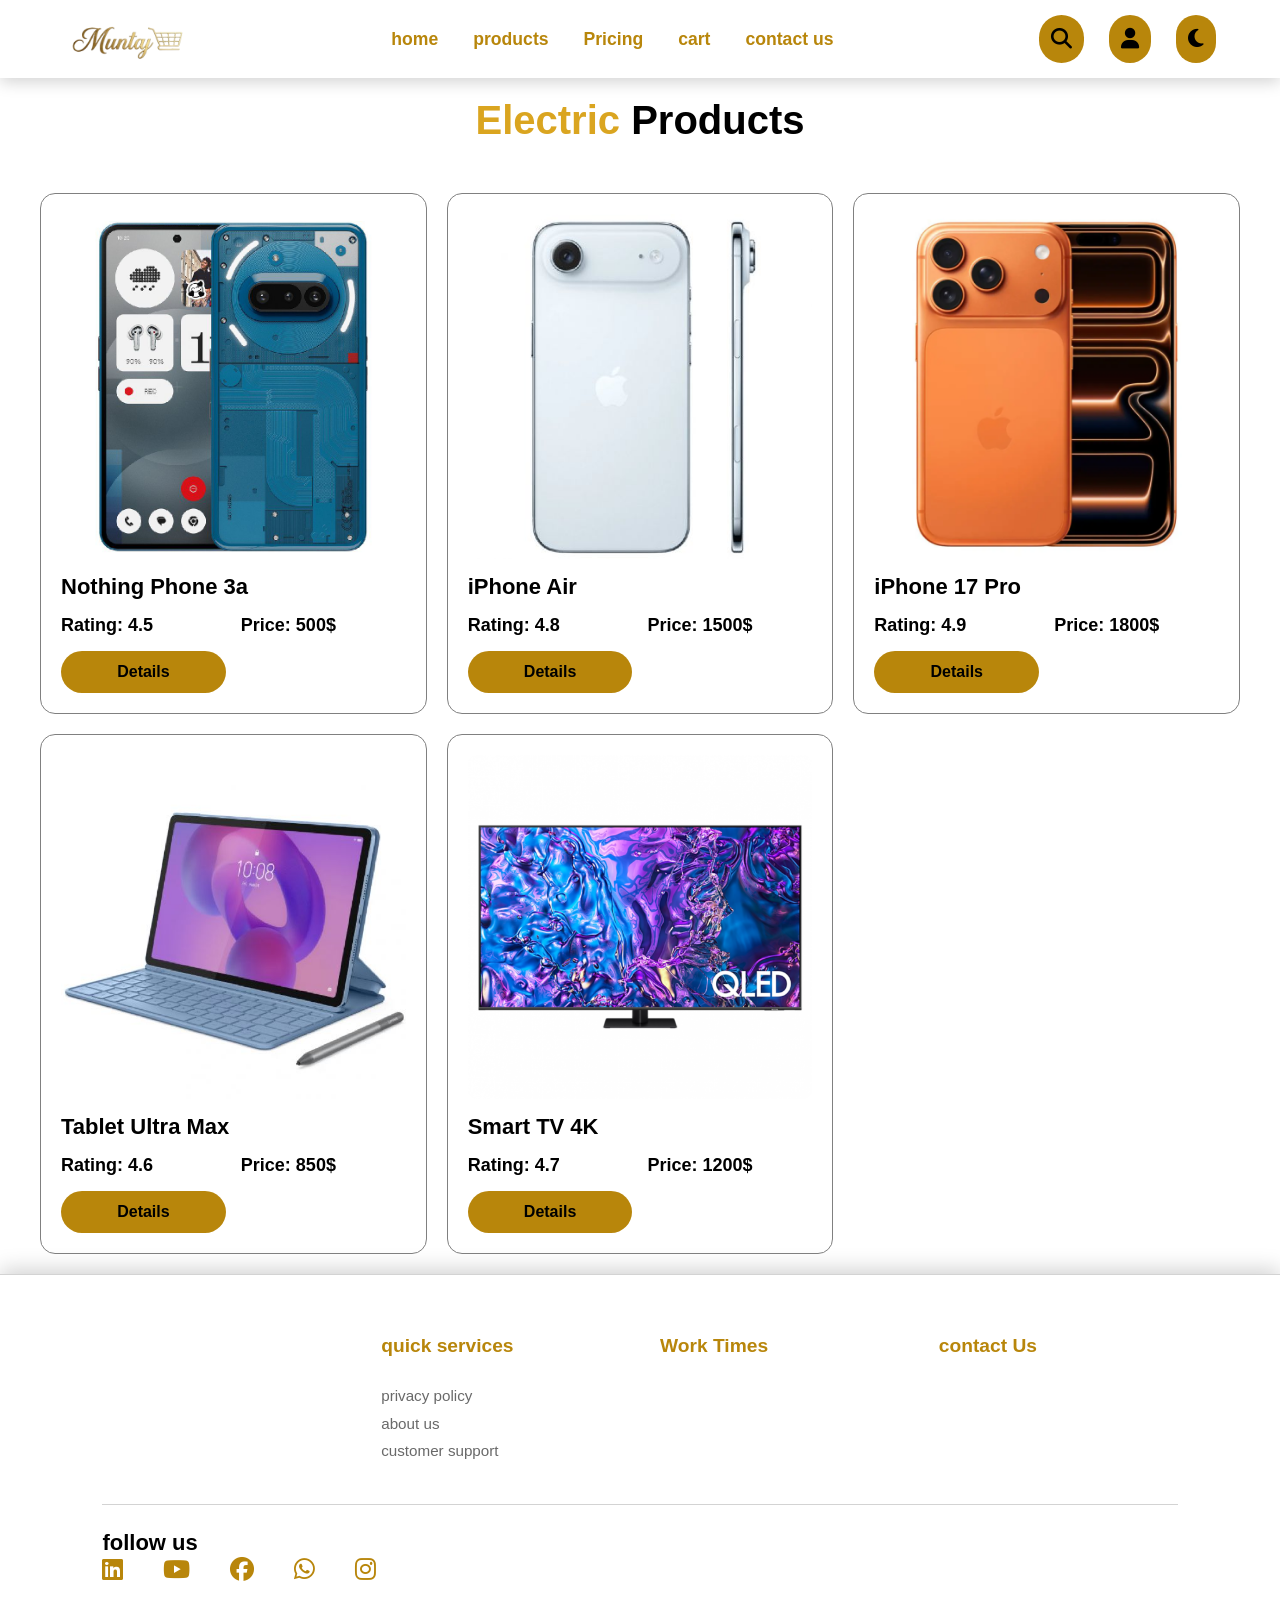
<file: products.html>
<!DOCTYPE html>
<html lang="en">
<head>
    <meta charset="UTF-8">
    <meta name="viewport" content="width=device-width, initial-scale=1.0">
    <title>Products</title>
    <link rel="stylesheet" href="css/theme.css">
    <link rel="stylesheet" href="https://cdnjs.cloudflare.com/ajax/libs/font-awesome/6.5.1/css/all.min.css">
<style>
    * {
        padding: 0;
        margin: 0;
        box-sizing: border-box;
    }
    section {
     display: flex;
      flex-direction: column;
      align-items: center;
      gap: 30px;
      padding: 20px;
    }
    .cards {
      display: grid;
      grid-template-columns: 1fr 1fr 1fr;
      gap: 20px;
        width: 100%;
        max-width: 1200px; }
    .card {
      display: grid;
     grid-template-columns: 1fr 1fr;
     grid-template-rows: auto auto auto auto;
      gap: 15px;
      padding: 20px;
      border: 1px solid gray;
      border-radius: 15px;
      align-items: center;
    }
    img {
        width: 100%;
        grid-column: span 2;
        border-radius: 10px;
    }
    h2 {
        font-size: 40px;
        text-align: center;
        margin-bottom: 20px;
        grid-column: span 2;
    }
    h2 span {
        color: goldenrod; 
    }
    h4 {
      font-size: 22px;
      grid-column: span 2;
    }

    h5 {
     font-size: 18px;
    }
    p {
      display: none;}
    .detalis {
      display: none;
    }
    button {
      padding: 12px;
      font-size: 16px;
      font-weight: bold;
      border: 1px solid black;
      border-radius: 30px;
      cursor: pointer;
      width: 100%;
    }
    .cart-btn {
        background: transparent;
    }
    a {
      text-decoration: none;
      width: 100%;}
</style>


</head>
<body>
 <header>
    <div class="header">
        <div class="logo">
            <a href="index.html"></a><img src="assets/logo.png" alt="Muntaj Logo"></a>
        </div>
        <nav class="navlinks">
            <ul>
             <li><a href="index.html">home</a></li>
             <li><a href="products.html">products</a></li>
             <li><a href="pricing.html">Pricing</a></li>
             <li><a href="cart.html">cart</a></li>
             <li><a href="contactUs.html">contact us</a></li>
            </ul>
        </nav>
        <div class="icons">
         <button class="search" id="search button"><i class="fas fa-search"></i></button>
         <button class="user" onclick="location.href='account.html'"><i class="fas fa-user"></i></button>
         <button class="moon" id="theme-switcher"><i class="fas fa-moon"></i></button>
        </div>
    </div>
 </header>


    <section>
        <h2><span>Electric</span> Products</h2>
        <div class="cards">
            
            <div id="product-1" class="card">
                <img src="assets/nothing.jpg" alt="Nothing Phone 3a">
                <h4>Nothing Phone 3a</h4>
                <p>A unique smartphone featuring a transparent design, smooth performance, and long-lasting battery. The ultimate choice for standing out.</p>
                <h5>Rating: <span>4.5</span></h5>
                <h5>Price: <span>500$</span></h5>
                <button class="detalis-button" onclick="saveProduct('Nothing Phone 3a', '500$', 'assets/nothing.jpg', 'A unique smartphone featuring a transparent design, smooth performance, and long-lasting battery. The ultimate choice for standing out.', 'assets/nothing-d1.jpg', 'assets/nothing-d2.jpg', 'assets/nothing-d3.jpg', 'assets/nothing-d4.jpg')">Details</button>
            </div>
            
            <div id="product-2" class="card">
                <img src="assets/iphone-air.jpg" alt="iPhone Air">
                <h4>iPhone Air</h4>
                <p>The thinnest and lightest iPhone ever, featuring a stunning display and a pro-grade camera to capture every detail flawlessly.</p>
                <h5>Rating: <span>4.8</span></h5>
                <h5>Price: <span>1500$</span></h5>
                <button class="detalis-btn" onclick="saveProduct('iPhone Air', '1500$', 'assets/iphone-air.jpg', 'The thinnest and lightest iPhone ever, featuring a stunning display and a pro-grade camera to capture every detail flawlessly.', 'assets/iphone-air-d1.jpg', 'assets/iphone-air-d2.jpg', 'assets/iphone-air-d3.jpg', 'assets/iphone-air-d4.jpg')">Details</button>
            </div>
            
            <div id="product-3" class="card">
                <img src="assets/iphone17.png" alt="iPhone 17 Pro">
                <h4>iPhone 17 Pro</h4>
                <p>The ultimate flagship with a powerhouse chip and a premium titanium build, designed for an unparalleled user experience.</p>
                <h5>Rating: <span>4.9</span></h5>
                <h5>Price: <span>1800$</span></h5>
                <button class="detalis-btn" onclick="saveProduct('iPhone 17 Pro', '1800$', 'assets/iphone17.png', 'The ultimate flagship with a powerhouse chip and a premium titanium build, designed for an unparalleled user experience.',  'assets/iphone17.png', 'assets/iphone17-d1.png', 'assets/iphone17-d2.png', 'assets/iphone17-d4.png')">Details</button>
            </div>
            
            <div id="product-4" class="card">
                <img src="assets/tablet.jpg" alt="Tablet Ultra Max">
                <h4>Tablet Ultra Max</h4>
                <p>A massive screen with vibrant colors, perfect for studying, designing, and watching movies in true cinematic quality.</p>
                <h5>Rating: <span>4.6</span></h5>
                <h5>Price: <span>850$</span></h5>
                <button class="detalis-btn" onclick="saveProduct('Tablet Ultra Max', '850$', 'assets/tablet.jpg', 'A massive screen with vibrant colors, perfect for studying, designing, and watching movies in true cinematic quality.', 'assets/tablet-d1.jpg', 'assets/tablet-d2.jpg', 'assets/tablet-d3.jpg', 'assets/tablet-d4.jpg')">Details</button>
            </div>
            
            <div id="product-5" class="card">
                <img src="assets/tv.png" alt="Smart TV 4K">
                <h4>Smart TV 4K</h4>
                <p>A 4K smart TV with true-to-life cinematic colors and an immersive surround sound system that puts you right in the center of the action.</p>
                <h5>Rating: <span>4.7</span></h5>
                <h5>Price: <span>1200$</span></h5>
                <button class="detalis-btn" onclick="saveProduct('Smart TV 4K', '1200$', 'assets/tv.png', 'A 4K smart TV with true-to-life cinematic colors and an immersive surround sound system that puts you right in the center of the action.', 'assets/tv-d1.png', 'assets/tv-d2.png', 'assets/tv-d3.png', 'assets/tv-d4.png')">Details</button>
            </div>

        </div>
    </section>
 <footer class="footer"> 
     <div class="fcontent">
        <div class="footerdiv">
            <p>quality that drives your development.</p>
            <p>discover products that fit your needs.</p>
        </div>

        <div class="footerdiv">
            <h3>quick services</h3>
            <ul>
                <li><a href="#">privacy policy</a></li>
                <li><a href="#">about us</a></li>
                <li><a href="contactUs.html">customer support</a></li>
            </ul>
        </div>

        <div class="footerdiv">
            <h3>Work Times</h3>
            <p>Sat - Thu: 9:00 AM - 11:00 PM</p>
            <p>Friday: 2:00 PM - 12:00 AM</p>
        </div>

        <div class="footerdiv">
            <h3>contact Us</h3>
            <p><i class="fas fa-map-marker-alt"></i> egypt</p>
            <p><i class="fas fa-phone"></i> 01094493023</p>
        </div>
    </div>

    <hr class="divider">

    <div class="bottom">
        <div class="sociallinks">
            <h4>follow us</h4>
            <div class="icons">
                <a href="https://linkedin.com"><i class="fab fa-linkedin"></i></a>
                <a href="https://youtube.com"><i class="fab fa-youtube"></i></a>
                <a href="https://facebook.com"><i class="fab fa-facebook"></i></a>
                <a href="https://whatsapp.com"><i class="fab fa-whatsapp"></i></a>
                <a href="https://instagram.com"><i class="fab fa-instagram"></i></a>
            </div>
        </div>
        <div class="copyright">
            <p>© 2026. all rights reserved.</p>
        </div>
    </div>
 </footer>
 <script src="js/product-details.js"></script>
 <script src="js/validation.js"></script>
 <script src="js/storage.js"></script>
 <script src="js/main.js"></script>
</body>
</html>
</file>
<file: css/theme.css>
* {
    font-family: Arial, sans-serif;
    transition: all 0.3s ease;
}
:root {
    --gold-dark: darkgoldenrod;   
    --gold-light: gold;  
    --bg-color: white;
    --text-color: black;
    --border-color: #d3d3d3;
    --grey-dark: #d3d3d3;   
}
body.dark-theme {
    --bg-color: black;   
    --text-color: white;
    --border-color: #696969;
}
body {
    background-color: var(--bg-color);
    color: var(--text-color);
    margin: 0;
}
button, .cta-btn, .planbutton, .checkoutbutton, #dd, .mainbutton {
    background-color: var(--gold-dark) !important;
    color: black !important;
    border: none !important;
    border-radius: 30px !important;
    padding: 12px 25px;
    font-weight: bold;
    cursor: pointer;
}
button:hover, .cta-btn:hover, .planbutton:hover, .checkoutbutton:hover, #dd:hover, .mainbutton:hover {
    background-color: black !important;
    color: var(--gold-dark) !important;
}
.planbutton, .mainbutton {
    background-color: var(--grey-dark) !important;
    color: black !important;
}
.planbutton:hover, .mainbutton:hover {
    background-color: white !important;
    color: var(--gold-dark) !important;
    border: 1px solid var(--gold-dark) !important;
}
body.dark-theme button, 
body.dark-theme .cta-btn, 
body.dark-theme .planbutton, 
body.dark-theme .checkoutbutton, 
body.dark-theme #dd, 
body.dark-theme .mainbutton {
    background-color: var(--gold-dark) !important;
    color: white !important;
}
body.dark-theme button:hover, 
body.dark-theme .cta-btn:hover, 
body.dark-theme .planbutton:hover, 
body.dark-theme .checkoutbutton:hover, 
body.dark-theme #dd:hover, 
body.dark-theme .mainbutton:hover {
    background-color: white !important;
    color: var(--gold-dark) !important;
}
body.dark-theme .planbutton, 
body.dark-theme .mainbutton {
    background-color: var(--grey-dark) !important;
    color: white !important;
}
body.dark-theme .planbutton:hover, 
body.dark-theme .mainbutton:hover {
    background-color: var(--grey-dark) !important;
    color: var(--gold-dark) !important;
}
body.dark-theme, body.dark-theme div, body.dark-theme section, body.dark-theme table, body.dark-theme td {
    background-color: var(--bg-color) !important;
    color: var(--text-color) !important;
}
.price-box h2, .planprice h2, tbody td {
    color: var(--gold-dark) !important;
}
input:hover, textarea:hover, input:focus {
    border-color: var(--gold-dark) !important;
    box-shadow: 0 0 8px lightgray;
    outline: none;
}
thead {
    background-color: var(--gold-light) !important;
}
body.dark-theme thead {
    background-color: var(--gold-dark) !important;
}
.plancard:hover {
    background-color: var(--gold-light) !important;
    transform: translateY(-10px); 
    box-shadow: 0 10px 20px black;
}
body.dark-theme .plancard:hover div,
body.dark-theme .plancard:hover ul,
body.dark-theme .plancard:hover li {
    background-color: transparent !important; 
}
header {
    background-color: white;
    padding: 15px 5%;
    position: sticky;
    top: 0;
    z-index: 1000;
    box-shadow: 0 4px 15px lightgray;
    transition: all 0.3s ease;
}
.header {
    display: flex;
    justify-content: space-between;
    align-items: center;
}
.logo img {
    height: 45px;
    display: block;
}


.navlinks ul {
    list-style: none;
    display: flex;
    gap: 35px;
    margin: 0;
    padding: 0;
}
.navlinks a {
    text-decoration: none;
    color: darkgoldenrod; 
    font-weight: bold;
    font-size: 1.1rem;
    transition: 0.3s;
}

.navlinks a:hover {
    color: black;}

.icons {
    display: flex;
    align-items: center;
    gap: 25px;
}
.icon-btn, .icon-link, .search, .user, .moon {
    background: none;
    border: none;
    color: darkgoldenrod;
    font-size: 1.3rem;
    cursor: pointer;
    text-decoration: none;
    transition: 0.3s;
}
.icon-btn:hover, .icon-link:hover, .search:hover, .user:hover, .moon:hover {
    color: black;
    transform: translateY(-2px);}

body.dark-theme header {
    background-color: black !important;
    box-shadow: 0 4px 20px black; 
    border-bottom: 1px solid dimgray;
}
body.dark-theme .navlinks a:hover{
  color: white;
}
.footer {
    background-color: white;
    color: black;
    padding: 60px 8% 30px;
    margin-top: auto;
    border-top: 1px solid lightgray;
    box-shadow: 0 -5px 20px lightgray;
    transition: all 0.3s ease;
    width: 100%;
    box-sizing: border-box;
}
.fcontent {
    display: flex;
    justify-content: space-between;
    flex-wrap: wrap;
    gap: 40px;}

.footerdiv {
    flex: 1;
    min-width: 220px;
}
.footerdiv h3 {
    color: darkgoldenrod;
    margin-bottom: 25px;
    font-size: 1.2rem;
    font-weight: bold;
}

.footerdiv p, .footerdiv ul li a {
    font-size: 0.95rem;
    line-height: 1.8;
    color: dimgray;
    text-decoration: none;
}

.footerdiv ul {
    list-style: none;
    padding: 0;
}

.footerdiv ul li a:hover {
    color: darkgoldenrod;
    padding-left: 8px;
    transition: 0.3s;
}

.divider {
    margin: 40px 0 25px;
    border: 0;
    height: 1px;
    background: lightgray;
}
.bottom {
    display: flex;
    justify-content: space-between;
    align-items: center;
    flex-wrap: wrap;
    gap: 25px;
}
.sociallinks .icons a {
    color: darkgoldenrod;
    font-size: 1.5rem;
    margin-right: 15px;
    transition: 0.3s;
}
.sociallinks .icons a:hover {
    color: black;
    transform: translateY(-5px);
}
body.dark-theme .footer {
    background-color: black !important;
    color: white !important;
    box-shadow: 0 -8px 25px black;
}
body.dark-theme .footerdiv p, 
body.dark-theme .footerdiv ul li a {
    color: lightgray !important;
}

body.dark-theme .footerdiv ul li a:hover,
body.dark-theme .sociallinks .icons a:hover {
    color: white !important;
}
input.invalid {
    border: 2px solid red !important;
}
.status_msg {
    color: red;
    font-size: 12px;
    font-weight: bold;
    margin-top: -10px;
    margin-bottom: 10px;
    display: block;
    text-align: left;
}
</file>
